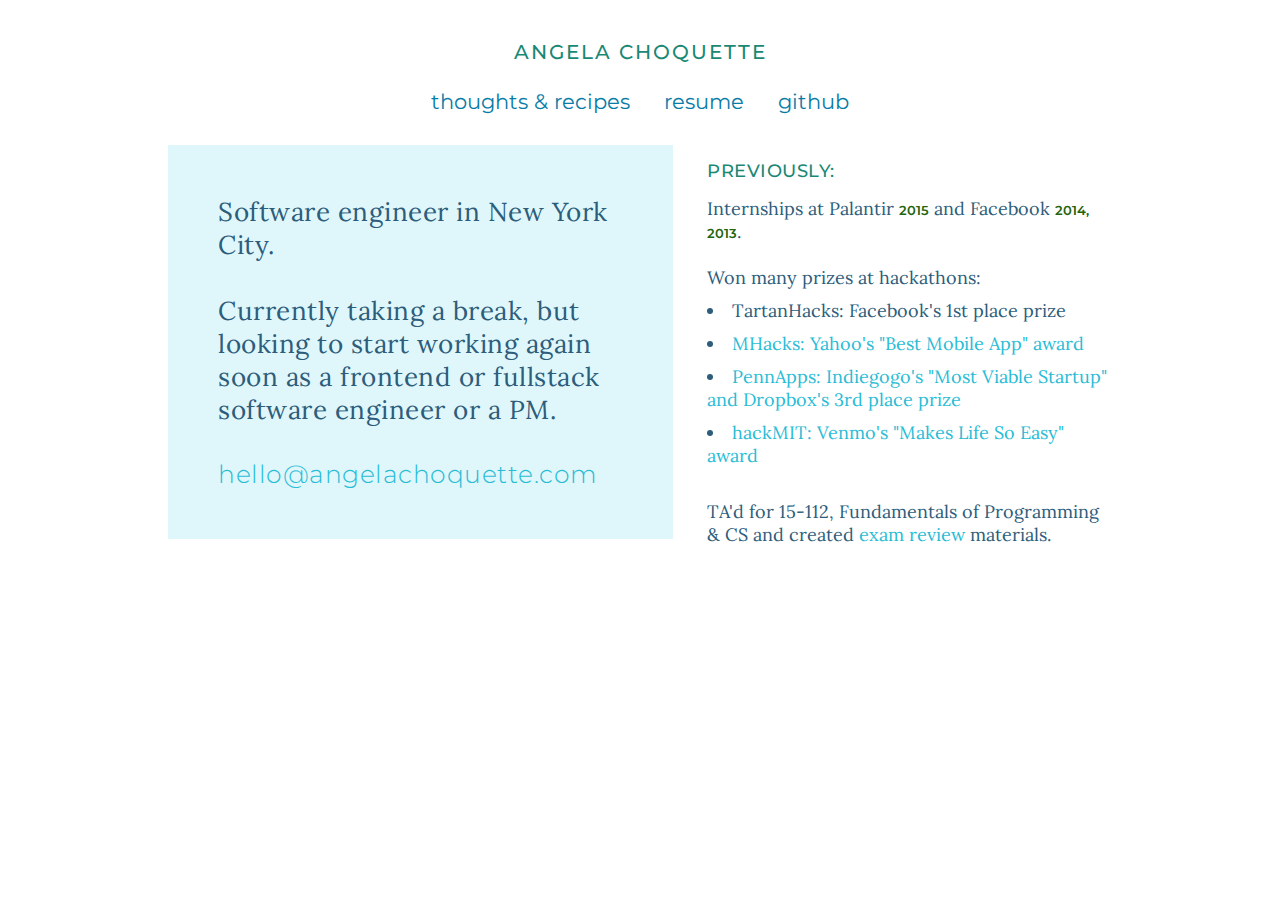
<file: index.html>
<!DOCTYPE html lang="en">
<head>
    <meta charset="utf-8">
    <meta name="viewport" content="width=device-width, initial-scale=1">
    <title>
      Angela Choquette &mdash; Senior Software Engineer
    </title>
    <link rel="stylesheet" type="text/css" href="styles.css">

    <link rel="icon" type="image/x-icon" href="/angelaz/icon.jpg">

    <link rel="preconnect" href="https://fonts.googleapis.com">
    <link rel="preconnect" href="https://fonts.gstatic.com" crossorigin>
    <link href="https://fonts.googleapis.com/css2?family=Montserrat:ital,wght@0,100..900;1,100..900&display=swap" rel="stylesheet">

    <link rel="preconnect" href="https://fonts.googleapis.com">
    <link rel="preconnect" href="https://fonts.gstatic.com" crossorigin>
    <link href="https://fonts.googleapis.com/css2?family=Lora:ital,wght@0,400..700;1,400..700&family=Playfair+Display:ital,wght@0,400..900;1,400..900&display=swap" rel="stylesheet">
</head>

<html>
<body>
<header><h1>Angela Choquette</h1></header>

<div id="nav">
    <table>
        <tr>
            <td><a href="https://angelazc.substack.com/">thoughts & recipes</a></td>
            <td><a href="/angela_resume_redacted.pdf">resume</a></td>
            <td><a href="https://github.com/angelaz">github</a></td>
        </tr>
    </table> 
</div>

<div class="content">
    <div>
        Software engineer in New York City.
        <br><br>
        Currently taking a break, but looking to start working again soon as a frontend or fullstack software engineer or a PM.
        <br><br>
        <a href="mailto:hello@angelachoquette.com">hello@angelachoquette.com</a>
    </div>
    <div>
        <h2>Previously:</h2>
        Internships at Palantir <b>2015</b> and Facebook <b>2014, 2013</b>.
        <br><br>
        Won many prizes at hackathons:
            <li>TartanHacks: Facebook's 1st place prize</li>
            <li><a href="https://devpost.com/software/spontaneity">MHacks: Yahoo's "Best Mobile App" award</a></li>
            <li><a href="https://devpost.com/software/edugames-create-educational-games-with-0-programming-knowledge">PennApps: Indiegogo's "Most Viable Startup" and Dropbox's 3rd place prize</a></li>
            <li><a href="https://hackmit.devpost.com/submissions/17868-nommit">hackMIT: Venmo's "Makes Life So Easy" award</a></li>
        </ul><br>
        TA'd for 15-112, Fundamentals of Programming & CS and created <a href="https://www.kosbie.net/cmu/spring-14/15-112/handouts/final-practice.pdf">exam</a> <a href="https://www.kosbie.net/cmu/spring-14/15-112/handouts/more-final-practice.pdf">review</a> materials.
    </div>
</div>

</body>
</html>
</file>
<file: styles.css>
header {
    margin: 40px 0 0 0;
}
header h1 {
    font-family: "Montserrat", sans-serif;
    font-weight: 500;
    color: #1A8874;
    font-size: 20px;
    letter-spacing: 2px;
    text-align: center;
    text-transform: uppercase;
}
h2 {
    font-family: "Montserrat", sans-serif;
    font-weight: 500;
    color: #1A8874;
    font-size: 18px;
    letter-spacing: 0.5px;
    text-align: left;
    text-transform: uppercase;
}
b {
    font-family: "Montserrat", sans-serif;
    font-size: 13px;
    font-weight: 600; 
    color: #23640D;
}
li {
    margin: 10px 0;
}
body {
    font-family: "Montserrat", sans-serif;
    font-size: 16pt;
}
.content {
    display: flex;
    width: 80%;
    padding: 0 20px 10px 20px;
    align-items: flex-start;
    justify-content: space-evenly;
    align-self: left;
    font-family: "Lora", serif;
    color: #2D5D7B;
    font-size: 18px;
    margin: auto;
}
.content div {
    width: 40%;
}
.content div:first-of-type {
    background-color: hsl(189, 77%, 93%);
    font-weight: 300;
    font-style: normal;
    font-stretch: normal;
    font-size: 26px;
    letter-spacing: 0.5px;
    padding: 50px;
}
.content div:first-of-type a {
    text-decoration: none;
    color: #29BCD6;
    font-family: "Montserrat", sans-serif;
    font-size: 25px;
}
.content a {
    text-decoration: none;
    color: #29BCD6;
}
.content a:hover {
    text-decoration: none;
    color: #42858C;
}

table {
    margin: auto;
}
#nav {
	margin-left: auto;
    margin-right: auto;
    width: 50%;
    padding: 0 0 20px 0;
}
#nav a:link, #nav a:visited {
	color: #087CA7;
	font-size: 16pt;
	text-transform: lowercase;
	display: block;
    text-decoration: none;
    padding: 8px 15px;
}

@media (max-width: 600px) {
    body {
        margin: 0 auto 50px;
    }

    .content {
        flex-direction: column;
        flex-wrap: wrap;
        margin: 0 auto;
        max-width: 1200px;
        padding-left: 50px;
        padding-right: 50px;
    }
    .content .intro {
        flex-basis: 60%;
        order: 1;
    }
}
</file>
